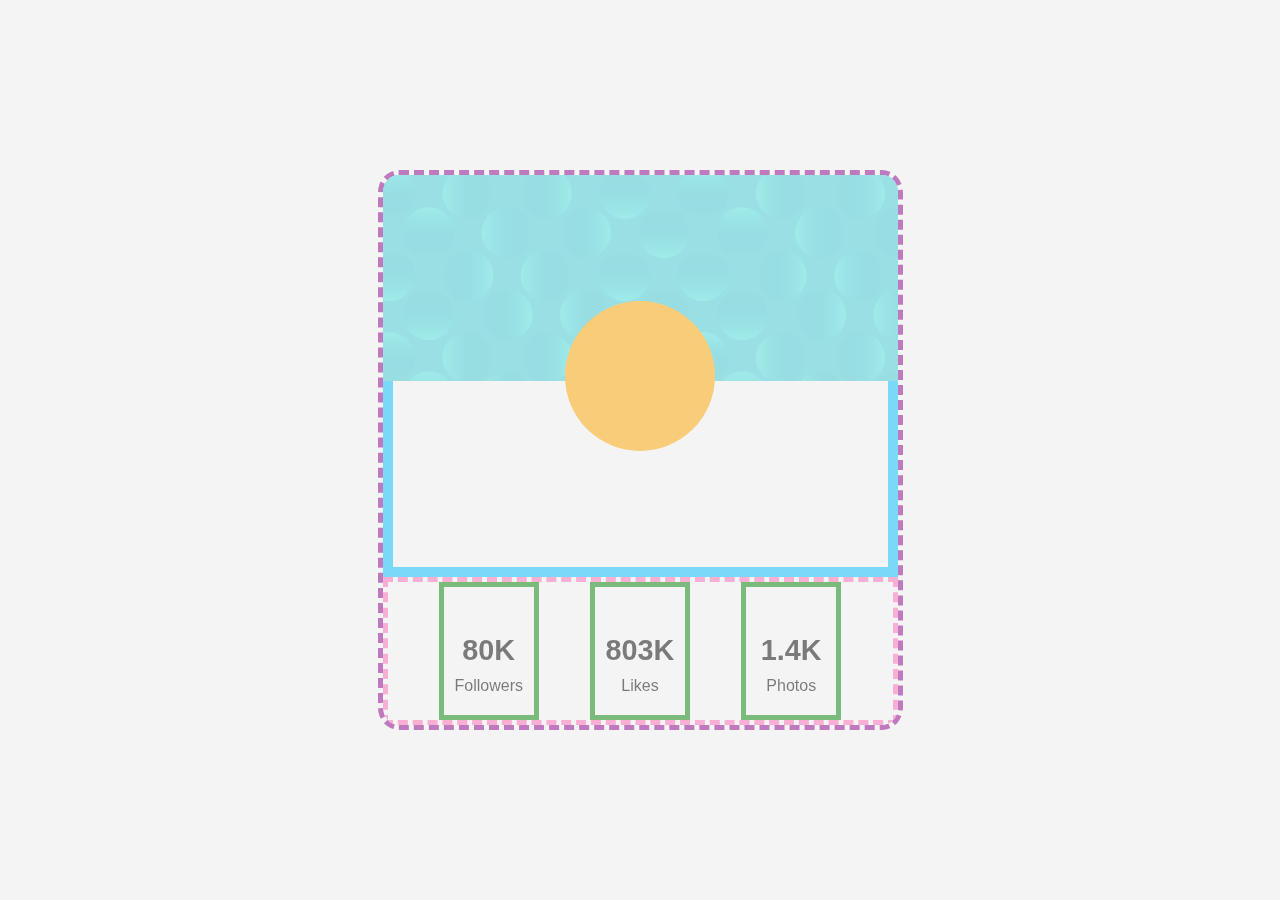
<file: index.html>
<!DOCTYPE html>
<html lang="en">
<head>
  <meta charset="UTF-8">
  <meta name="viewport" content="width=device-width, initial-scale=1.0"> <!-- displays site properly based on user's device -->

  <link rel="icon" type="image/png" sizes="32x32" href="./images/favicon-32x32.png">
  
  <title>Frontend Mentor | Profile card component</title>


  <link rel="stylesheet" href="css/style.css">
  
  <style>
    .attribution { font-size: 11px; text-align: center; }
    .attribution a { color: hsl(228, 45%, 44%); }
  </style>
</head>
<body>

  <div class="container">
    <div class="card">

      <!-- ViewBox: https://youtu.be/ciMsVVyv3Og -->
      <svg 
        xmlns="http://www.w3.org/2000/svg" xmlns:xlink="http://www.w3.org/1999/xlink" 
        viewbox="0 0 300 120"
      >
        <defs><linearGradient x1="50%" y1=".779%" x2="50%" y2="100%" id="c"><stop stop-color="#0989B4" stop-opacity="0" offset="0%"/><stop stop-color="#53FFEE" offset="99.94%"/></linearGradient><linearGradient x1="50%" y1=".779%" x2="50%" y2="100%" id="d"><stop stop-color="#0989B4" stop-opacity="0" offset="0%"/><stop stop-color="#53FFEE" offset="99.94%"/></linearGradient><path id="a" d="M0 0h350v140H0z"/></defs><g fill="none" fill-rule="evenodd"><mask id="b" fill="#fff"><use xlink:href="#a"/></mask><use fill="#41CBD3" xlink:href="#a"/><g mask="url(#b)" opacity=".5"><g transform="translate(-11 -4)"><ellipse fill="url(#c)" transform="rotate(90 60.479 14.8)" cx="60.479" cy="14.8" rx="14.8" ry="14.834"/><ellipse fill="url(#d)" transform="rotate(180 14.834 14.8)" cx="14.834" cy="14.8" rx="14.834" ry="14.8"/><ellipse fill="url(#d)" cx="151.767" cy="14.8" rx="14.834" ry="14.8"/><ellipse fill="url(#c)" transform="rotate(-90 106.123 14.8)" cx="106.123" cy="14.8" rx="14.8" ry="14.834"/><ellipse fill="url(#c)" transform="rotate(90 243.055 14.8)" cx="243.055" cy="14.8" rx="14.8" ry="14.834"/><ellipse fill="url(#d)" transform="rotate(180 197.411 14.8)" cx="197.411" cy="14.8" rx="14.834" ry="14.8"/><ellipse fill="url(#d)" cx="334.344" cy="14.8" rx="14.834" ry="14.8"/><ellipse fill="url(#c)" transform="rotate(-90 288.7 14.8)" cx="288.699" cy="14.8" rx="14.8" ry="14.834"/></g><g transform="translate(-11 91.63)"><ellipse fill="url(#c)" transform="rotate(90 60.479 14.8)" cx="60.479" cy="14.8" rx="14.8" ry="14.834"/><ellipse fill="url(#d)" transform="rotate(180 14.834 14.8)" cx="14.834" cy="14.8" rx="14.834" ry="14.8"/><ellipse fill="url(#d)" cx="151.767" cy="14.8" rx="14.834" ry="14.8"/><ellipse fill="url(#c)" transform="rotate(-90 106.123 14.8)" cx="106.123" cy="14.8" rx="14.8" ry="14.834"/><ellipse fill="url(#c)" transform="rotate(90 243.055 14.8)" cx="243.055" cy="14.8" rx="14.8" ry="14.834"/><ellipse fill="url(#d)" transform="rotate(180 197.411 14.8)" cx="197.411" cy="14.8" rx="14.834" ry="14.8"/><ellipse fill="url(#d)" cx="334.344" cy="14.8" rx="14.834" ry="14.8"/><ellipse fill="url(#c)" transform="rotate(-90 288.7 14.8)" cx="288.699" cy="14.8" rx="14.8" ry="14.834"/></g><g transform="translate(-11 43.815)"><ellipse fill="url(#c)" transform="rotate(-90 60.479 14.8)" cx="60.479" cy="14.8" rx="14.8" ry="14.834"/><ellipse fill="url(#d)" cx="14.834" cy="14.8" rx="14.834" ry="14.8"/><ellipse fill="url(#d)" cx="151.767" cy="14.8" rx="14.834" ry="14.8"/><ellipse fill="url(#c)" transform="rotate(90 106.123 14.8)" cx="106.123" cy="14.8" rx="14.8" ry="14.834"/><ellipse fill="url(#c)" transform="rotate(-90 243.055 14.8)" cx="243.055" cy="14.8" rx="14.8" ry="14.834"/><ellipse fill="url(#d)" cx="197.411" cy="14.8" rx="14.834" ry="14.8"/><ellipse fill="url(#d)" cx="334.344" cy="14.8" rx="14.834" ry="14.8"/><ellipse fill="url(#c)" transform="rotate(90 288.7 14.8)" cx="288.699" cy="14.8" rx="14.8" ry="14.834"/></g><g transform="translate(11.822 18.77)"><ellipse fill="url(#c)" transform="rotate(90 60.479 14.8)" cx="60.479" cy="14.8" rx="14.8" ry="14.834"/><ellipse fill="url(#d)" transform="rotate(180 14.834 14.8)" cx="14.834" cy="14.8" rx="14.834" ry="14.8"/><ellipse fill="url(#d)" cx="151.767" cy="14.8" rx="14.834" ry="14.8"/><ellipse fill="url(#c)" transform="rotate(-90 106.123 14.8)" cx="106.123" cy="14.8" rx="14.8" ry="14.834"/><ellipse fill="url(#c)" transform="rotate(90 243.055 14.8)" cx="243.055" cy="14.8" rx="14.8" ry="14.834"/><ellipse fill="url(#d)" transform="rotate(180 197.411 14.8)" cx="197.411" cy="14.8" rx="14.834" ry="14.8"/><ellipse fill="url(#d)" cx="334.344" cy="14.8" rx="14.834" ry="14.8"/><ellipse fill="url(#c)" transform="rotate(-90 288.7 14.8)" cx="288.699" cy="14.8" rx="14.8" ry="14.834"/></g><g transform="translate(11.822 114.4)"><ellipse fill="url(#c)" transform="rotate(90 60.479 14.8)" cx="60.479" cy="14.8" rx="14.8" ry="14.834"/><ellipse fill="url(#d)" transform="rotate(180 14.834 14.8)" cx="14.834" cy="14.8" rx="14.834" ry="14.8"/><ellipse fill="url(#d)" cx="151.767" cy="14.8" rx="14.834" ry="14.8"/><ellipse fill="url(#c)" transform="rotate(-90 106.123 14.8)" cx="106.123" cy="14.8" rx="14.8" ry="14.834"/><ellipse fill="url(#c)" transform="rotate(90 243.055 14.8)" cx="243.055" cy="14.8" rx="14.8" ry="14.834"/><ellipse fill="url(#d)" transform="rotate(180 197.411 14.8)" cx="197.411" cy="14.8" rx="14.834" ry="14.8"/><ellipse fill="url(#d)" cx="334.344" cy="14.8" rx="14.834" ry="14.8"/><ellipse fill="url(#c)" transform="rotate(-90 288.7 14.8)" cx="288.699" cy="14.8" rx="14.8" ry="14.834"/></g><g transform="translate(11.822 66.585)"><ellipse fill="url(#c)" transform="rotate(-90 60.479 14.8)" cx="60.479" cy="14.8" rx="14.8" ry="14.834"/><ellipse fill="url(#d)" cx="14.834" cy="14.8" rx="14.834" ry="14.8"/><ellipse fill="url(#d)" cx="151.767" cy="14.8" rx="14.834" ry="14.8"/><ellipse fill="url(#c)" transform="rotate(90 106.123 14.8)" cx="106.123" cy="14.8" rx="14.8" ry="14.834"/><ellipse fill="url(#c)" transform="rotate(-90 243.055 14.8)" cx="243.055" cy="14.8" rx="14.8" ry="14.834"/><ellipse fill="url(#d)" cx="197.411" cy="14.8" rx="14.834" ry="14.8"/><ellipse fill="url(#d)" cx="334.344" cy="14.8" rx="14.834" ry="14.8"/><ellipse fill="url(#c)" transform="rotate(90 288.7 14.8)" cx="288.699" cy="14.8" rx="14.8" ry="14.834"/></g></g></g>
      </svg>

      <div class="img-container">
        <div class="img"></div>
      </div>
      <div class="lower">

        <div class="text-container">
          <h5>80K</h5>
          <p>Followers</p>
        </div>

        <div class="text-container">
          <h5>803K</h5>
          <p>Likes</p>
        </div>

        <div class="text-container">
          <h5>1.4K</h5>
          <p>Photos</p>
        </div>

      </div> 

      
    </div>
  </div>

  <div class="design-background"></div>

  

</body>
</html>
</file>
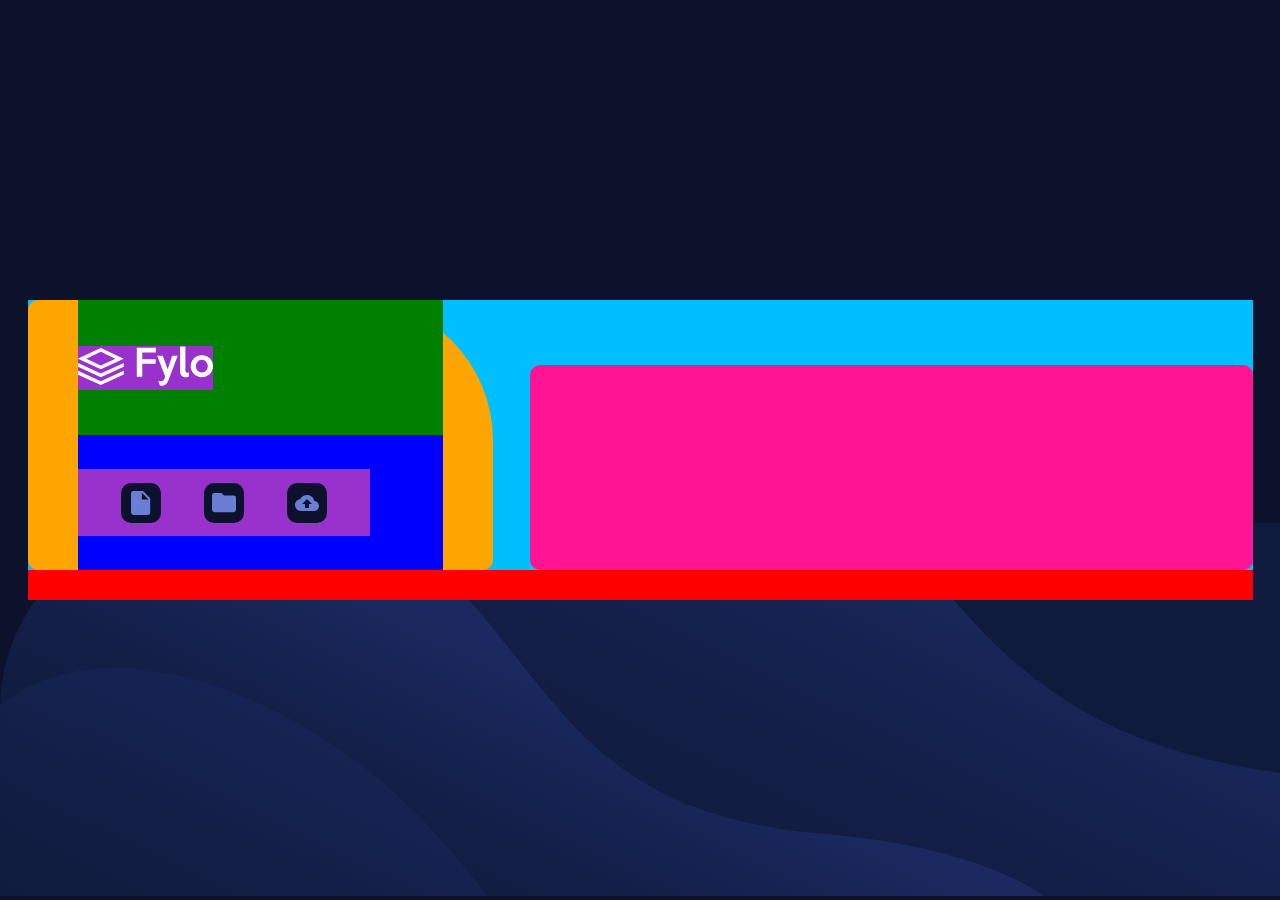
<file: Data Storage Component/fylo-data-storage-component-code/index.html>
<!DOCTYPE html>
<html lang="en">
<head>
  <meta charset="UTF-8">
  <meta name="viewport" content="width=device-width, initial-scale=1.0"> 
  <link rel="icon" type="image/png" sizes="32x32" href="./images/favicon-32x32.png">
  <title>Frontend Mentor | Fylo data storage component</title>
  <link rel="stylesheet" href="./css/main.css">
</head>
<body>


  
  <!-- You’ve used 815 GB of your storage -->
  <!-- 185 GB Left -->
  <!-- 0 GB -->
  <!-- 1000 GB -->
  
  <div class="svg-container">
    <svg id="Path_5" data-name="Path 5" width="100%" height="100%" viewBox="0 0 1440 420">
      <style>
        
      </style>
      <defs>
        <clipPath id="clip-path">
          <path id="Mask" d="M210,0H1440a0,0,0,0,1,0,0V420a0,0,0,0,1,0,0H0a0,0,0,0,1,0,0V210A210,210,0,0,1,210,0Z" fill="#0f1b3d"/>
        </clipPath>
        <linearGradient id="linear-gradient" x1="0.616" y1="0.349" x2="0.342" y2="0.76" gradientUnits="objectBoundingBox">
          <stop offset="0" stop-color="#1e2d69" stop-opacity="0.749"/>
          <stop offset="0.999" stop-color="#0c122c" stop-opacity="0"/>
        </linearGradient>
      </defs>
      <g id="Path_2" data-name="Path 2">
        <path id="Mask-2" data-name="Mask" d="M210,0H1440a0,0,0,0,1,0,0V420a0,0,0,0,1,0,0H0a0,0,0,0,1,0,0V210A210,210,0,0,1,210,0Z" fill="#0f1b3d"/>
        <g id="Path_2-2" data-name="Path 2" clip-path="url(#clip-path)">
          <path id="Path_2_Copy_2" data-name="Path 2 Copy 2" d="M-6.042,1010.028C27.24,830.633-70.419,671.991-463.665,638.636s-413.416-249.544-629.08-443.874-609.318-330.911-719.655,32-67.457,599.427,291.159,898.038,736.114,236.909,892.112,213.959S-39.323,1189.423-6.042,1010.028Z" transform="translate(1953 -352)" fill="url(#linear-gradient)"/>
          <path id="Path_2_Copy" data-name="Path 2 Copy" d="M-4.357,728.549c24-129.4-46.424-243.831-330-267.891s-298.121-180-453.64-320.173-439.39-238.692-518.955,23.083-48.644,432.376,209.959,647.769,530.824,170.886,643.316,154.332S-28.357,857.949-4.357,728.549Z" transform="translate(1259.603 -111)" fill="url(#linear-gradient)"/>
          <path id="Path_2_Copy_4" data-name="Path 2 Copy 4" d="M-4.357,728.549c24-129.4-46.424-243.831-330-267.891s-298.121-180-453.64-320.173-439.39-238.692-518.955,23.083-48.644,432.376,209.959,647.769,530.824,170.886,643.316,154.332S-28.357,857.949-4.357,728.549Z" transform="translate(1231.603 163)" opacity="0.401" fill="url(#linear-gradient)"/>
        </g>
      </g>
    </svg>
  </div>
  
  <div class="center">
    <div class="container">
      <div class="left">
        <div class="top">
          <div class="logo-container">  
            <img src="./images/logo.svg" alt="">
          </div>
        </div>
        <div class="bottom">
          <div class="icon-container">
            <div class="icon-box">
              <img src="./images/icon-document.svg">
            </div>
            <div class="icon-box">
              <img src="./images//icon-folder.svg">
            </div>

            <div class="icon-box">
              <img src="./images//icon-upload.svg">
            </div>
          </div>
        </div>
      </div>
      <div class="right"></div>
    </div>
  </div>
  
</body>
</html>
</file>
<file: css/style.css>
.design-background {
  background-repeat: no-repeat;
  background-size: cover;
  background-position: center;
  height: 100%;
  width: 100%;
  position: absolute;
  z-index: -1;
}

* {
  box-sizing: border-box;
  margin: 0;
  padding: 0;
}

body {
  background-color: #f4f4f4;
  font-family: Arial, Helvetica, sans-serif;
  line-height: 1.6;
  height: 100vh;
  width: 100vw;
}

.container {
  position: absolute;
  opacity: 0.5;
  height: 100%;
  width: 100%;
  display: grid;
  place-items: center;
}

.card {
  height: 560px;
  width: 525px;
  border: darkmagenta dashed 5px;
  border-radius: 4%;
  overflow: hidden;
  position: relative;
  display: grid;
  grid-template-columns: 1fr;
  grid-template-rows: 73% 1fr;
}

.card > svg {
  position: absolute;
}

.img-container {
  height: 100%;
  width: 100%;
  display: grid;
  place-items: center;
  border: solid deepskyblue 10px;
}

.img-container > .img {
  border-radius: 50%;
  height: 150px;
  width: 150px;
  background: orange;
  z-index: 1;
}

.lower {
  border: dashed hotpink 5px;
  height: 100%;
  width: 100%;
  display: flex;
  justify-content: space-evenly;
}

.text-container {
  width: 100px;
  border: solid green 5px;
  padding-top: 8%;
  display: flex;
  flex-direction: column;
  align-items: center;
}

.text-container > h5 {
  font-size: 1.8rem;
}
</file>
<file: Data Storage Component/fylo-data-storage-component-code/css/main.css>
* {
  box-sizing: border-box;
  margin: 0;
  padding: 0;
}

body {
  position: relative;
  height: 100vh;
  background: #0c122c;
  display: grid;
  place-items: center;
  opacity: 1;
}

body .svg-container {
  position: absolute;
  z-index: -1;
  width: 100vw;
  bottom: 0;
}

body .center {
  height: 300px;
  width: 1225px;
  background: red;
}

body .center .container {
  background: deepskyblue;
  height: 90%;
  display: flex;
  justify-content: space-between;
  align-items: flex-end;
}

body .center .container .left {
  height: 100%;
  width: 38%;
  background: orange;
  border-radius: 10px;
  border-top-right-radius: 140px;
  display: flex;
  flex-direction: column;
  padding: 0px 50px;
}

body .center .container .left .top {
  height: 50%;
  background: green;
  display: flex;
  align-items: center;
}

body .center .container .left .top .logo-container {
  background: darkorchid;
}

body .center .container .left .bottom {
  height: 50%;
  background: blue;
  display: flex;
  align-items: center;
}

body .center .container .left .bottom .icon-container {
  background: darkorchid;
  width: 80%;
  height: 50%;
  display: flex;
  justify-content: space-evenly;
  align-items: center;
}

body .center .container .left .bottom .icon-container .icon-box {
  background: #0c122c;
  height: 40px;
  width: 40px;
  display: grid;
  place-items: center;
  border-radius: 10px;
}

body .center .container .right {
  height: 76%;
  width: 59%;
  background: deeppink;
  border-radius: 10px;
}
</file>
